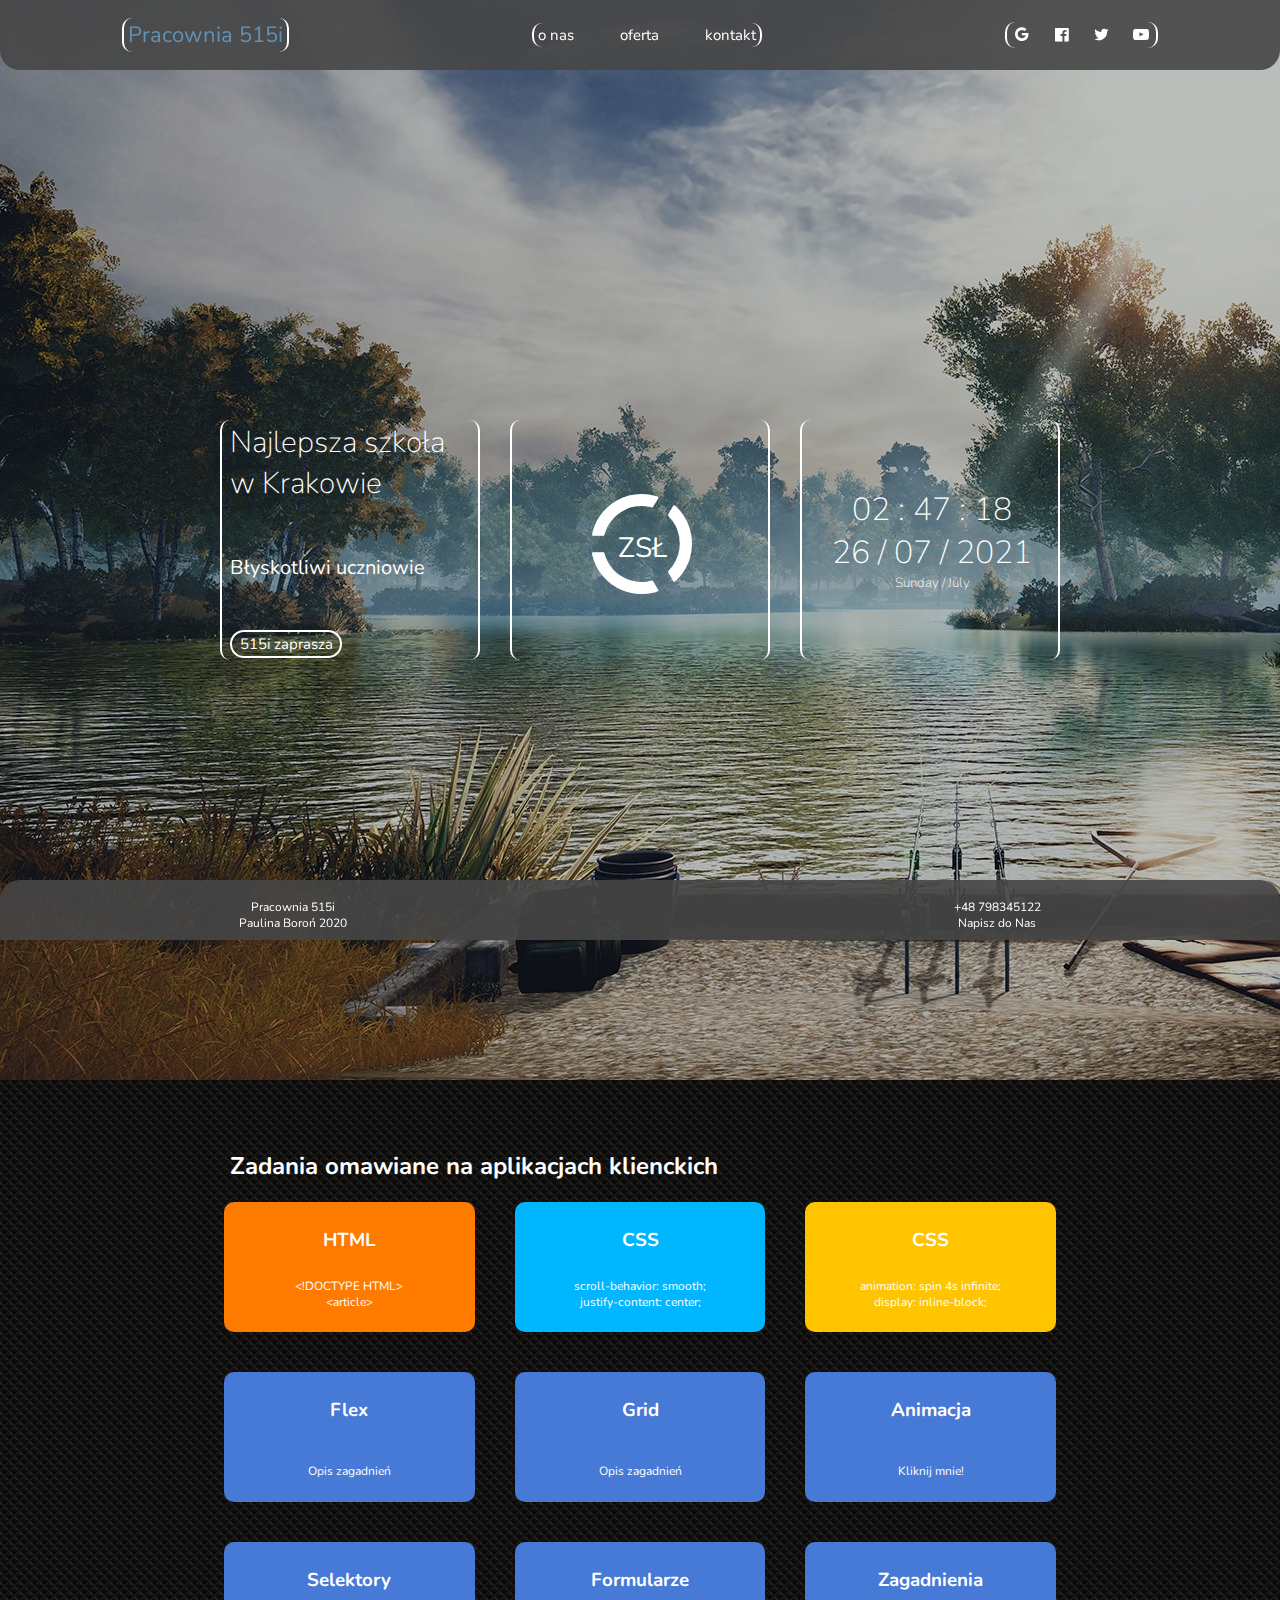
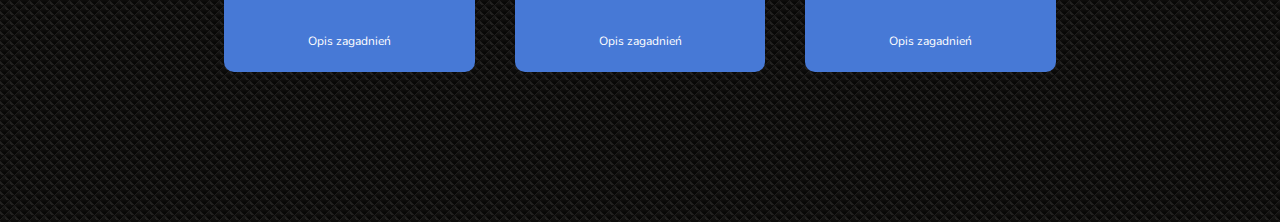
<file: index.html>
<!DOCTYPE html>
<html lang='pl'>
<head>
    <meta charset='UTF-8'>
    <meta name='viewport' content='width=device-width, initial-scale=1.0'>
    <meta name='description' content=''>
    <meta name='keywords' content=''>
    <script src='./js/script.js' defer></script>
    <link rel="stylesheet" href="fontello-63f3e0eb/css/fontello.css" type="text/css" />
    <link rel="preconnect" href="https://fonts.gstatic.com">
    <link href="https://fonts.googleapis.com/css2?family=Nunito&display=swap" rel="stylesheet">
    <link rel="stylesheet" href="css/desktop.css">
    <link rel="stylesheet" media="(max-width:640px)" href="css/mobile.css">
    <title>Pracownia 515i</title>
</head>
<body>

    <nav class="flex-around">
        <div class="borders">
            <p class="logo">Pracownia 515i</p>
        </div>
        <div class="borders menu flex-between">
            <p>o nas</p>
            <p>oferta</p>
            <p>kontakt</p>
        </div>
        <img src="./images/hamburger.png" alt="menu" id="hamburger" class="borders">
        <div class="borders flex-between icons-sm">
            <i class="icon icon-google"></i>
            <i class="icon icon-facebook-official"></i>
            <i class="icon icon-twitter"></i>
            <i class="icon icon-youtube-play"></i>
        </div>
    </nav>

    <div class="main flex-center">
        <div class="borders main-box flex-column">
            <h3>Najlepsza szkoła w Krakowie</h3>
            <p>Błyskotliwi uczniowie</p>
            <p class="i515">515i zaprasza</p>
        </div>
        <div class="borders main-box zsl-spin">
            <i class="icon-spin1 animate-spin"></i>
            <p class="zsl">ZSŁ</p>
        </div>
        <div class="borders main-box" id="clock">
            <h1 id="hour"></h1>
            <h1 id="date"></h1>
            <h5 id="day"></h5>
            
        </div>
    </div>

    <div class="content" id="bgimg">
        <h2>Zadania omawiane na aplikacjach klienckich</h2>
        <div class="flex-center div-blocks">
            <div class="block block-html">
                <h3>HTML</h3>
                <p>&lt;!DOCTYPE HTML&gt;</p>
                <p>&lt;article&gt;</p>
                
                <div class="note">
                    <p>Nowoczesne znaczniki HTML5</p>
                    <p>Nowoczesna symantyka kodu</p>
                </div>
            </div>
            <div class="block block-css1">
                <h3>CSS</h3>
                <p>scroll-behavior: smooth;</p>
                <p>justify-content: center;</p>

                <div class="note">
                <p>CSS3 & CSS4</p>
                <p>Tips and Tricks</p>
            </div>
            </div>

            <div class="block block-css2">
                <h3>CSS</h3>
                <p>animation: spin 4s infinite;</p>
                <p>display: inline-block;</p>

                <div class="note">
                <p>Nowości w ES6</p>
                <p>Tips and Tricks</p>
            </div>
            </div>

            <div class="block block-normal">
                <h3>Flex</h3>
                <p>Opis zagadnień</p>
            </div>
            <div class="block block-normal">
                <h3>Grid</h3>
                <p>Opis zagadnień</p>
            </div>
            <div class="block block-normal" id="animation" type="button" onclick="myFunction()">
                <h3>Animacja</h3>
                <p>Kliknij mnie!</p>
            </div>

            

            <div class="window" id="window">
                <h1>Animacja</h1>
                <div class="flex-between">
                    <p>An animation lets an element gradually change from one style to another.
                        You can change as many CSS properties you want, as many times you want.
                        To use CSS animation, you must first specify some keyframes for the animation.
                        Keyframes hold what styles the element will have at certain times.
                    </p>
                    <img src="./images/cube.gif" alt="animacja">
                </div>    
            </div>




            <div class="block block-normal">
                <h3>Selektory</h3>
                <p>Opis zagadnień</p>
            </div>
            <div class="block block-normal">
                <h3>Formularze</h3>
                <p>Opis zagadnień</p>
            </div>
            <div class="block block-normal">
                <h3>Zagadnienia</h3>
                <p>Opis zagadnień</p>
            </div>
            
        </div>
    </div>


    <footer class="flex-around">
        <p class="copyright">
            Pracownia 515i<br>
            Paulina Boroń 2020
        </p>
        <p class="tel">
            +48 798345122<br>
            Napisz do Nas
        </p>
    </footer>




</body>
</html>
</file>
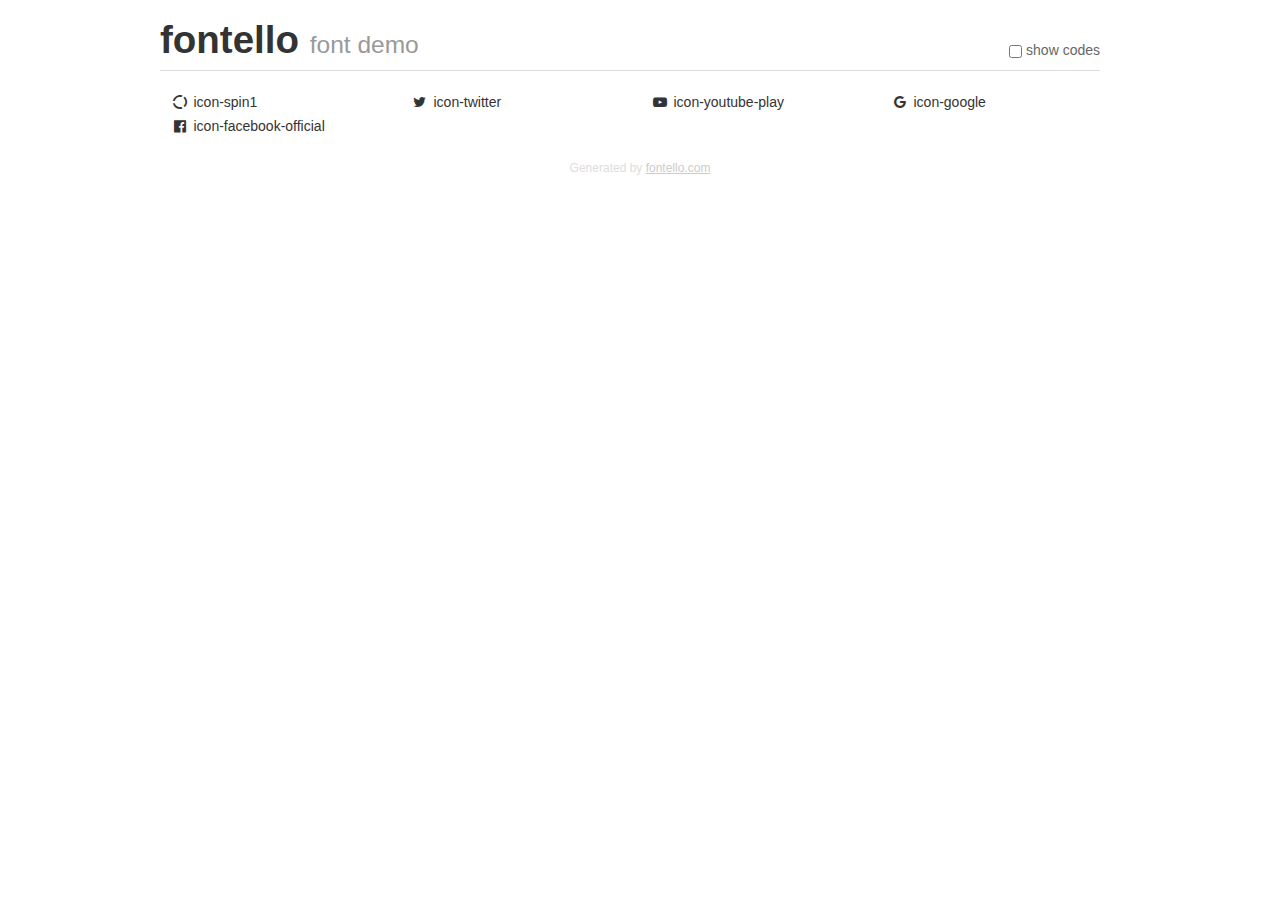
<file: fontello-63f3e0eb/demo.html>
<!DOCTYPE html>
<html>
  <head><!--[if lt IE 9]><script language="javascript" type="text/javascript" src="//html5shim.googlecode.com/svn/trunk/html5.js"></script><![endif]-->
    <meta charset="UTF-8"><style>/*
 * Bootstrap v2.2.1
 *
 * Copyright 2012 Twitter, Inc
 * Licensed under the Apache License v2.0
 * http://www.apache.org/licenses/LICENSE-2.0
 *
 * Designed and built with all the love in the world @twitter by @mdo and @fat.
 */
.clearfix {
  *zoom: 1;
}
.clearfix:before,
.clearfix:after {
  display: table;
  content: "";
  line-height: 0;
}
.clearfix:after {
  clear: both;
}
html {
  font-size: 100%;
  -webkit-text-size-adjust: 100%;
  -ms-text-size-adjust: 100%;
}
a:focus {
  outline: thin dotted #333;
  outline: 5px auto -webkit-focus-ring-color;
  outline-offset: -2px;
}
a:hover,
a:active {
  outline: 0;
}
button,
input,
select,
textarea {
  margin: 0;
  font-size: 100%;
  vertical-align: middle;
}
button,
input {
  *overflow: visible;
  line-height: normal;
}
button::-moz-focus-inner,
input::-moz-focus-inner {
  padding: 0;
  border: 0;
}
body {
  margin: 0;
  font-family: "Helvetica Neue", Helvetica, Arial, sans-serif;
  font-size: 14px;
  line-height: 20px;
  color: #333;
  background-color: #fff;
}
a {
  color: #08c;
  text-decoration: none;
}
a:hover {
  color: #005580;
  text-decoration: underline;
}
.row {
  margin-left: -20px;
  *zoom: 1;
}
.row:before,
.row:after {
  display: table;
  content: "";
  line-height: 0;
}
.row:after {
  clear: both;
}
[class*="span"] {
  float: left;
  min-height: 1px;
  margin-left: 20px;
}
.container,
.navbar-static-top .container,
.navbar-fixed-top .container,
.navbar-fixed-bottom .container {
  width: 940px;
}
.span12 {
  width: 940px;
}
.span11 {
  width: 860px;
}
.span10 {
  width: 780px;
}
.span9 {
  width: 700px;
}
.span8 {
  width: 620px;
}
.span7 {
  width: 540px;
}
.span6 {
  width: 460px;
}
.span5 {
  width: 380px;
}
.span4 {
  width: 300px;
}
.span3 {
  width: 220px;
}
.span2 {
  width: 140px;
}
.span1 {
  width: 60px;
}
[class*="span"].pull-right,
.row-fluid [class*="span"].pull-right {
  float: right;
}
.container {
  margin-right: auto;
  margin-left: auto;
  *zoom: 1;
}
.container:before,
.container:after {
  display: table;
  content: "";
  line-height: 0;
}
.container:after {
  clear: both;
}
p {
  margin: 0 0 10px;
}
.lead {
  margin-bottom: 20px;
  font-size: 21px;
  font-weight: 200;
  line-height: 30px;
}
small {
  font-size: 85%;
}
h1 {
  margin: 10px 0;
  font-family: inherit;
  font-weight: bold;
  line-height: 20px;
  color: inherit;
  text-rendering: optimizelegibility;
}
h1 small {
  font-weight: normal;
  line-height: 1;
  color: #999;
}
h1 {
  line-height: 40px;
}
h1 {
  font-size: 38.5px;
}
h1 small {
  font-size: 24.5px;
}
body {
  margin-top: 90px;
}
.header {
  position: fixed;
  top: 0;
  left: 50%;
  margin-left: -480px;
  background-color: #fff;
  border-bottom: 1px solid #ddd;
  padding-top: 10px;
  z-index: 10;
}
.footer {
  color: #ddd;
  font-size: 12px;
  text-align: center;
  margin-top: 20px;
}
.footer a {
  color: #ccc;
  text-decoration: underline;
}
.the-icons {
  font-size: 14px;
  line-height: 24px;
}
.switch {
  position: absolute;
  right: 0;
  bottom: 10px;
  color: #666;
}
.switch input {
  margin-right: 0.3em;
}
.codesOn .i-name {
  display: none;
}
.codesOn .i-code {
  display: inline;
}
.i-code {
  display: none;
}
@font-face {
      font-family: 'fontello';
      src: url('./font/fontello.eot?71307426');
      src: url('./font/fontello.eot?71307426#iefix') format('embedded-opentype'),
           url('./font/fontello.woff?71307426') format('woff'),
           url('./font/fontello.ttf?71307426') format('truetype'),
           url('./font/fontello.svg?71307426#fontello') format('svg');
      font-weight: normal;
      font-style: normal;
    }
     
     
    .demo-icon
    {
      font-family: "fontello";
      font-style: normal;
      font-weight: normal;
      speak: never;
     
      display: inline-block;
      text-decoration: inherit;
      width: 1em;
      margin-right: .2em;
      text-align: center;
      /* opacity: .8; */
     
      /* For safety - reset parent styles, that can break glyph codes*/
      font-variant: normal;
      text-transform: none;
     
      /* fix buttons height, for twitter bootstrap */
      line-height: 1em;
     
      /* Animation center compensation - margins should be symmetric */
      /* remove if not needed */
      margin-left: .2em;
     
      /* You can be more comfortable with increased icons size */
      /* font-size: 120%; */
     
      /* Font smoothing. That was taken from TWBS */
      -webkit-font-smoothing: antialiased;
      -moz-osx-font-smoothing: grayscale;
     
      /* Uncomment for 3D effect */
      /* text-shadow: 1px 1px 1px rgba(127, 127, 127, 0.3); */
    }
     </style>
    <link rel="stylesheet" href="css/animation.css"><!--[if IE 7]><link rel="stylesheet" href="css/" + font.fontname + "-ie7.css"><![endif]-->
    <script>
      function toggleCodes(on) {
        var obj = document.getElementById('icons');
      
        if (on) {
          obj.className += ' codesOn';
        } else {
          obj.className = obj.className.replace(' codesOn', '');
        }
      }
      
    </script>
  </head>
  <body>
    <div class="container header">
      <h1>fontello <small>font demo</small></h1>
      <label class="switch">
        <input type="checkbox" onclick="toggleCodes(this.checked)">show codes
      </label>
    </div>
    <div class="container" id="icons">
      <div class="row">
        <div class="the-icons span3" title="Code: 0xe830"><i class="demo-icon icon-spin1 animate-spin">&#xe830;</i> <span class="i-name">icon-spin1</span><span class="i-code">0xe830</span></div>
        <div class="the-icons span3" title="Code: 0xf099"><i class="demo-icon icon-twitter">&#xf099;</i> <span class="i-name">icon-twitter</span><span class="i-code">0xf099</span></div>
        <div class="the-icons span3" title="Code: 0xf16a"><i class="demo-icon icon-youtube-play">&#xf16a;</i> <span class="i-name">icon-youtube-play</span><span class="i-code">0xf16a</span></div>
        <div class="the-icons span3" title="Code: 0xf1a0"><i class="demo-icon icon-google">&#xf1a0;</i> <span class="i-name">icon-google</span><span class="i-code">0xf1a0</span></div>
      </div>
      <div class="row">
        <div class="the-icons span3" title="Code: 0xf230"><i class="demo-icon icon-facebook-official">&#xf230;</i> <span class="i-name">icon-facebook-official</span><span class="i-code">0xf230</span></div>
      </div>
    </div>
    <div class="container footer">Generated by <a href="https://fontello.com">fontello.com</a></div>
  </body>
</html>
</file>
<file: fontello-63f3e0eb/css/fontello.css>
@font-face {
  font-family: 'fontello';
  src: url('../font/fontello.eot?79967221');
  src: url('../font/fontello.eot?79967221#iefix') format('embedded-opentype'),
       url('../font/fontello.woff2?79967221') format('woff2'),
       url('../font/fontello.woff?79967221') format('woff'),
       url('../font/fontello.ttf?79967221') format('truetype'),
       url('../font/fontello.svg?79967221#fontello') format('svg');
  font-weight: normal;
  font-style: normal;
}
/* Chrome hack: SVG is rendered more smooth in Windozze. 100% magic, uncomment if you need it. */
/* Note, that will break hinting! In other OS-es font will be not as sharp as it could be */
/*
@media screen and (-webkit-min-device-pixel-ratio:0) {
  @font-face {
    font-family: 'fontello';
    src: url('../font/fontello.svg?79967221#fontello') format('svg');
  }
}
*/
 
 [class^="icon-"]:before, [class*=" icon-"]:before {
  font-family: "fontello";
  font-style: normal;
  font-weight: normal;
  speak: never;
 
  display: inline-block;
  text-decoration: inherit;
  width: 1em;
  margin-right: .2em;
  text-align: center;
  /* opacity: .8; */
 
  /* For safety - reset parent styles, that can break glyph codes*/
  font-variant: normal;
  text-transform: none;
 
  /* fix buttons height, for twitter bootstrap */
  line-height: 1em;
 
  /* Animation center compensation - margins should be symmetric */
  /* remove if not needed */
  margin-left: .2em;
 
  /* you can be more comfortable with increased icons size */
  /* font-size: 120%; */
 
  /* Font smoothing. That was taken from TWBS */
  -webkit-font-smoothing: antialiased;
  -moz-osx-font-smoothing: grayscale;
 
  /* Uncomment for 3D effect */
  /* text-shadow: 1px 1px 1px rgba(127, 127, 127, 0.3); */
}
 
.icon-spin1:before { content: '\e830'; } /* '' */
.icon-twitter:before { content: '\f099'; } /* '' */
.icon-youtube-play:before { content: '\f16a'; } /* '' */
.icon-google:before { content: '\f1a0'; } /* '' */
.icon-facebook-official:before { content: '\f230'; } /* '' */
</file>
<file: css/desktop.css>
*{
    margin: 0;
    padding: 0;
    box-sizing: border-box;
}

body{
    font-family: 'Nunito', sans-serif;
    color: white;

}

nav{
    background-color: rgba(70, 70, 70, 0.9);
    width: 100%;
    height: 70px;
    border-bottom-left-radius: 20px;
    border-bottom-right-radius: 20px;
    transform: translate3d(0, -55px, 0);
    position: fixed;
    z-index: 20;
    transition: all 1s ease-in-out;
}

nav:hover{
    transform: translate3d(0, 0, 0);
}

.flex-around{
    display: flex;
    justify-content: space-around;
    align-items: center;
}

.flex-between{
    display: flex;
    justify-content: space-between;
    align-items: center;
}

.flex-center{
    display: flex;
    justify-content: center;
    align-items: center;
    width: 100%;
    flex-wrap: wrap;
    align-items: center;
    align-content: center;
}

.flex-column{
    display: flex;
    flex-direction: column;
    justify-content: space-between;
}

.logo{
    color: #6290b2;
    font-size: 22px;
}

.menu{
    font-size: 15px;
    width: 18%;
    min-width: 180px;
}

#hamburger{
    width: 40px;
    display: none;
}

.icons-sm{
    width: 12%;
    min-width: 150px;
}

.menu p {transition: .2s all ease-in;}
.menu p:hover {color:rgb(138, 138, 138);}

.icon-google, .icon-facebook-official, .icon-twitter, .icon-youtube-play{
    transition: .2s all ease-in;
}

.icon-google:hover {color: red;}
.icon-facebook-official:hover {color: darkblue;}
.icon-twitter:hover {color: rgb(0, 140, 255);}
.icon-youtube-play:hover {color: red;}

.borders{
    border-left: 2px solid white;
    border-right: 2px solid white;
    border-radius: 10px;
    padding: 2px 4px;
    margin: 15px;
}

.main{
    background-image: url(../images/pic.jpg);
    width: 100%;
    position: absolute;
    top: 0;
    z-index: 5;
    height: 1080px;
}

.main-box{
    width: 260px;
    height: 240px;
    padding-left: 8px;
}

.main-box h3{
    font-size: 30px;
    font-weight: 100;
}

.main-box p{
    font-size: 20px;
}

.main-box .i515{
    font-size: 15px;
    border: 2px solid white;
    border-radius: 15px;
    width: 112px;
    padding: 2px 5px;
    text-align: center;
    transition: all .4s ease-out;
}

.main-box .i515:hover{
    border: 2px solid rgba(233, 233, 233, 0.75);
    color: black;
    background-color: rgba(233, 233, 233, 0.75);
    font-weight: 700;
}

.zsl-spin{
    display: flex;
  flex-direction: column;
  justify-content: center;
  align-items: center;
  align-content: center;
}

.icon-spin1{
    font-size: 100px;
    position: relative;
    top: 25px;
}

p.zsl{
    position: relative;
    bottom: 60px;
    font-size: 28px;
}

#clock{
    display: flex;
    flex-direction: column;
    justify-content: center;
    align-items: center;
    align-content: center;
}

#clock h1, #clock h5{
    font-weight: 100;
}

.content{
    width: 100%;
    position: absolute;
    top: 1080px;
    padding-top: 70px;
    padding-bottom: 130px;
    background: repeat;
}

.content h2{
    padding-left: 18%;
    margin: auto;
    position: relative;
}

.div-blocks{
    width: 70%;
    margin: auto;
    min-width: 600px;
}

.block{
    width: 28%;
    min-width: 200px;
    height: 130px;
    background-color: rgb(71, 121, 214);
    z-index: 9;
    position: relative;
    margin: 20px;
    text-align: center;
    border-radius: 10px;
    padding-top: 15px;
}

.div-blocks .block p{
    margin: 0;
    padding: 0;
    font-size: 12px;
}

.div-blocks .block h3{
    margin-top: 10px;
    margin-bottom: 40px;
}

.div-blocks .block-html h3 {margin-bottom: 25px;}
.div-blocks .block-css1 h3 {margin-bottom: 25px;}
.div-blocks .block-css2 h3 {margin-bottom: 25px;}

.div-blocks .block-html {background-color: rgb(255, 123, 0);}
.div-blocks .block-css1 {background-color: rgb(0, 183, 255);}
.div-blocks .block-css2 {background-color: rgb(255, 196, 0);}

.div-blocks .note{
    height: 66px;
    width: 100%;
    margin: 0;
    position: relative;
    bottom: 0;
    background-color: rgba(70, 70, 70, 0.95);
    padding-top: 15px;
    border-radius: 10px;
    transition: all .4s ease-out;
    opacity: 0;

}

.block-html:hover .note, .block-css1:hover .note, .block-css2:hover .note{
    transform: translate3d(0, -43px, 0);
    opacity: 1;
}

div.window{
    width: calc(84% + 80px);
    margin: auto;
    height: auto;
    border-radius: 10px;
    border: 2px solid rgb(170, 170, 170);
    display: none;
    transition: all 1s ease-in;
    padding: 35px;
    padding-left: 10%;
    background-color: black;

}

div.window p{
    width: 33%;
    font-size: 17px;
    margin-top: 35px;
}

div.window img{
    width: 70%;
    z-index: 1;
}

#animation:hover{
    background-color: rgb(109, 158, 250);
}

footer{
    background-color: rgba(70, 70, 70, 0.9);
    width: 100%;
    height: 60px;
    border-top-left-radius: 20px;
    border-top-right-radius: 20px;
    bottom: 0;
    position: fixed;
    z-index: 21;
    padding: 20px 0 10px 0;
    transform: translate3d(0, 40px, 0);
    transition: all .7s ease-in-out;
}   

footer:hover{
    transform: translate3d(0, 0, 0);
}

footer p{
    font-size: 12px;
    text-align: center;
}

footer p.copyright{
    margin-left: -5%;
}

footer p.tel{
    margin-right: -5%;
}











.animate-spin {
    animation: spin 4s infinite linear;
    display: inline-block;
}
@keyframes spin {
0% {
    transform: rotate(0deg);
} 
100% {
    transform: rotate(359deg);
}
}
</file>
<file: css/mobile.css>
.menu{
    display: none;
}

#hamburger{
    display: block;
}

.flex-center{
    flex-direction: column;
}

.main-box{
    width: 240px;
    margin-top: 0px;
    margin-bottom: 40px;
}

.div-blocks{
    width: 100%;
    margin: 0;
    padding: 0;
    flex-direction: row;
    min-width: 0;
}

.block{
    margin: 15px;
    min-width: 180px;
    width: 180px;
}

.content h2{
    padding-left: 10%;
    margin: auto;
}

div.window{
    width: 390px;
}

div.window div.flex-between {
    display: block;
}

div.window div.flex-between p{
    width: 300px;
}

div.window img{
    width: 100%;
    margin: auto;
}
</file>
<file: fontello-63f3e0eb/css/animation.css>
/*
   Animation example, for spinners
*/
.animate-spin {
  -moz-animation: spin 2s infinite linear;
  -o-animation: spin 2s infinite linear;
  -webkit-animation: spin 2s infinite linear;
  animation: spin 2s infinite linear;
  display: inline-block;
}
@-moz-keyframes spin {
  0% {
    -moz-transform: rotate(0deg);
    -o-transform: rotate(0deg);
    -webkit-transform: rotate(0deg);
    transform: rotate(0deg);
  }

  100% {
    -moz-transform: rotate(359deg);
    -o-transform: rotate(359deg);
    -webkit-transform: rotate(359deg);
    transform: rotate(359deg);
  }
}
@-webkit-keyframes spin {
  0% {
    -moz-transform: rotate(0deg);
    -o-transform: rotate(0deg);
    -webkit-transform: rotate(0deg);
    transform: rotate(0deg);
  }

  100% {
    -moz-transform: rotate(359deg);
    -o-transform: rotate(359deg);
    -webkit-transform: rotate(359deg);
    transform: rotate(359deg);
  }
}
@-o-keyframes spin {
  0% {
    -moz-transform: rotate(0deg);
    -o-transform: rotate(0deg);
    -webkit-transform: rotate(0deg);
    transform: rotate(0deg);
  }

  100% {
    -moz-transform: rotate(359deg);
    -o-transform: rotate(359deg);
    -webkit-transform: rotate(359deg);
    transform: rotate(359deg);
  }
}
@-ms-keyframes spin {
  0% {
    -moz-transform: rotate(0deg);
    -o-transform: rotate(0deg);
    -webkit-transform: rotate(0deg);
    transform: rotate(0deg);
  }

  100% {
    -moz-transform: rotate(359deg);
    -o-transform: rotate(359deg);
    -webkit-transform: rotate(359deg);
    transform: rotate(359deg);
  }
}
@keyframes spin {
  0% {
    -moz-transform: rotate(0deg);
    -o-transform: rotate(0deg);
    -webkit-transform: rotate(0deg);
    transform: rotate(0deg);
  }

  100% {
    -moz-transform: rotate(359deg);
    -o-transform: rotate(359deg);
    -webkit-transform: rotate(359deg);
    transform: rotate(359deg);
  }
}
</file>
